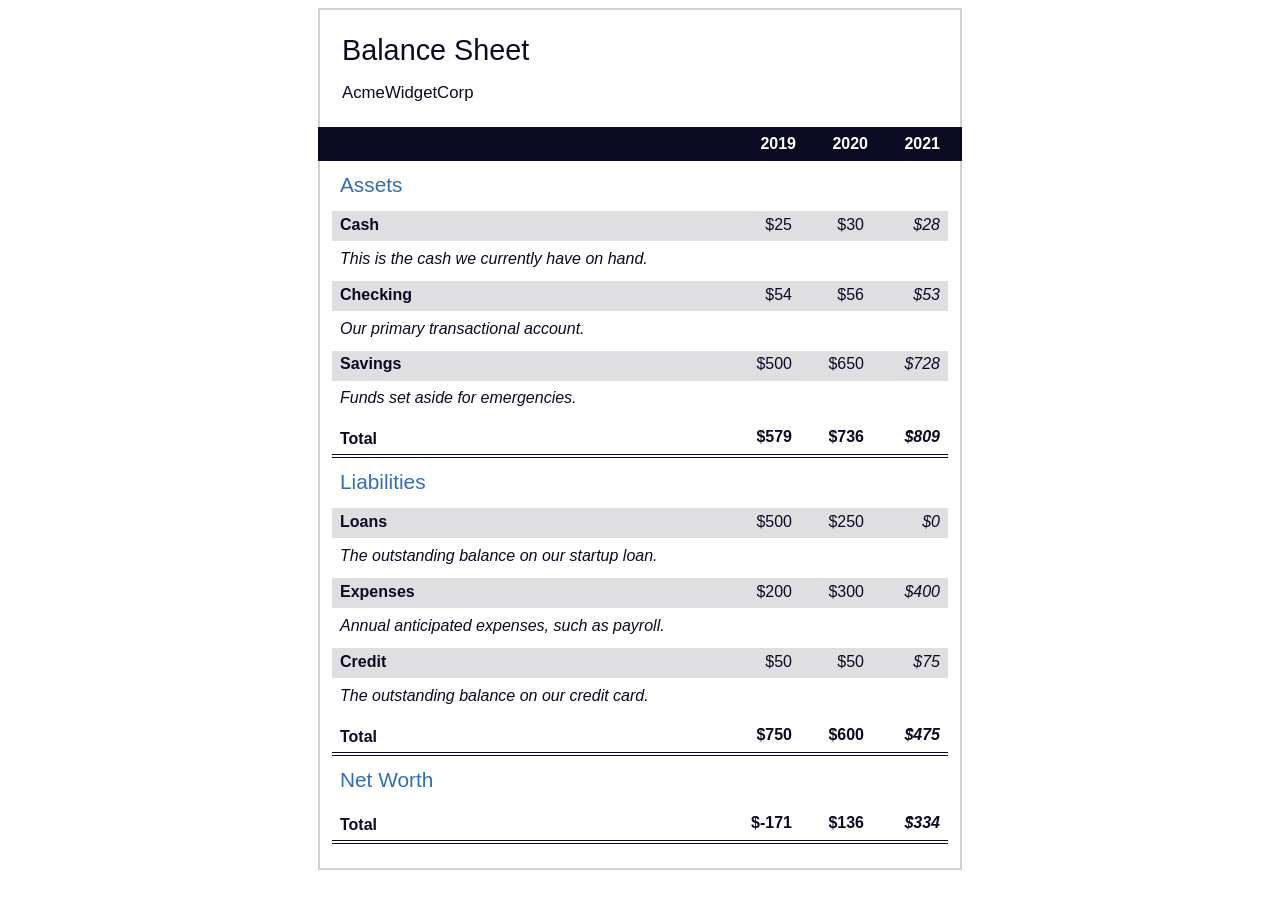
<file: balance finaciero/index.html>
<!DOCTYPE html>
<html lang="en">
    <head>
        <meta charset="UTF-8">
        <meta name="viewport" content="width=device-width, initial-scale=1.0">
        <title id="title">Balance financiero</title>
        <link rel="stylesheet" href="styles.css" />
    </head>
    <body>
        <main>
            <section>
                <h1><span class="flex">
                    <span>AcmeWidgetCorp</span>
                    <span>Balance Sheet</span>
                </span></h1>
                <div id="years" aria-hidden="true">
                    <span class="year">2019</span>
                    <span class="year">2020</span>
                    <span class="year">2021</span>
                </div>
                <div class="table-wrap">
                    <table>
                        <caption>Assets</caption>
                        <thead>
                            <tr>
                                <td></td><!--se queda en blanco, solo es para asegurar que es una tabal de 4 columnas-->
                                <th><span class="sr-only year">2019</span></th>
                                <th><span class="sr-only year">2020</span></th>
                                <th  class="current"><span class="sr-only year">2021</span></th>
                            </tr><!--tr table-row para indicar la fila de una tabla-->
                        </thead><!--thead para indicar la cabecera de una tabla-->
                        <tbody>
                            <tr class="data">
                                <th>Cash<span class="description"> This is the cash we currently have on hand.</span></th>
                                <td>$25</td>
                                <td>$30</td>
                                <td class="current">$28</td>
                            </tr>
                            <tr class="data">
                                <th>Checking <span class="description">Our primary transactional account.</span></th>
                                    <td>$54</td>
                                    <td>$56</td>
                                    <td class="current">$53</td>
                            </tr>
                            <tr class="data">
                                <th>Savings <span class="description">Funds set aside for emergencies.</span></th>
                                    <td>$500</td>
                                    <td>$650</td>
                                    <td class="current">$728</td>
                            </tr>
                            <tr class="total">
                                <th>Total <span class="sr-only">Assets</span></th>
                                    <td>$579</td>
                                    <td>$736</td>
                                    <td class="current">$809</td>
                            </tr>
                        </tbody><!--tbody para indicar el body de una tabla-->
                    </table>
                    <table>
                        <caption>Liabilities</caption>
                        <thead>
                            <tr>
                                <td></td>
                                <th><span class="sr-only">2019</span></th>
                                <th><span class="sr-only">2020</span></th>
                                <th><span class="sr-only">2021</span></th>
                            </tr>
                        </thead>
                        <tbody>
                            <tr class="data">
                                <th>Loans <span class="description">The outstanding balance on our startup loan.</span></th>
                                <td>$500</td>
                                <td>$250</td>
                                <td class="current">$0</td>
                            </tr>
                            <tr class="data">
                                <th>Expenses <span class="description">Annual anticipated expenses, such as payroll.</span></th>
                                <td>$200</td>
                                <td>$300</td>
                                <td class="current">$400</td>
                            </tr>
                            <tr class="data">
                                <th>Credit <span class="description">The outstanding balance on our credit card.</span></th>
                                <td>$50</td>
                                <td>$50</td>
                                <td class="current">$75</td>
                            </tr>
                            <tr class="total">
                                <th>Total <span class="sr-only">Liabilities</span></th>
                                <td>$750</td>
                                <td>$600</td>
                                <td class="current">$475</td>
                            </tr>
                        </tbody>
                    </table>
                    <table>
                        <caption>Net Worth</caption>
                        <thead>
                            <tr>
                                <td></td>
                                <th><span class="sr-only">2019</span></th>
                                <th><span class="sr-only">2020</span></th>
                                <th><span class="sr-only">2021</span></th>
                            </tr>
                        </thead>
                        <tbody>
                            <tr class="total">
                                <th>Total <span class="sr-only">Net Worth</span></th>
                            <td>$-171</td>
                            <td>$136</td>
                            <td class="current">$334</td>
                            </tr>
                        </tbody>
                    </table>
                </div>
            </section>
        </main>
    </body>
</html>
</file>
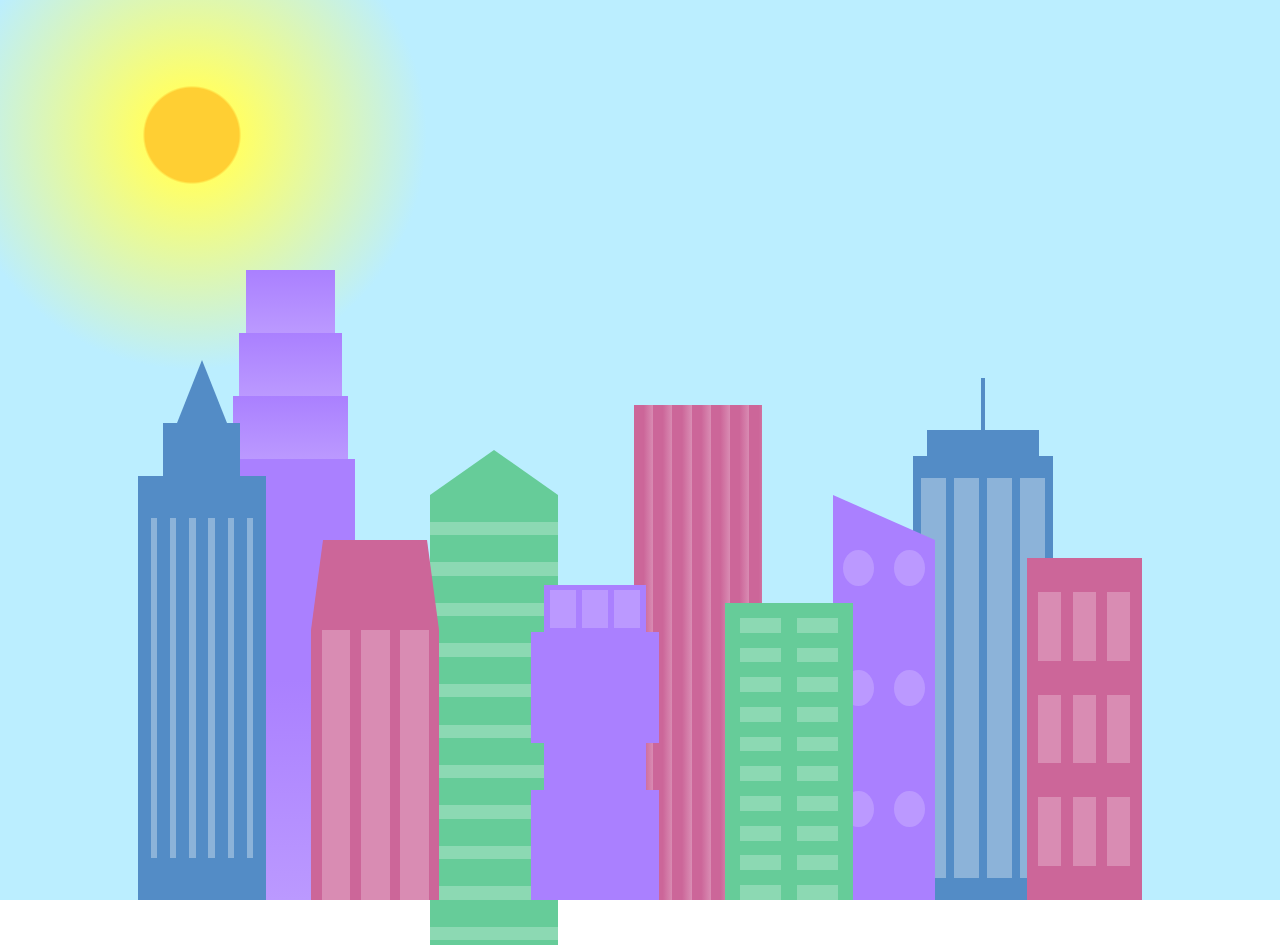
<file: ciudad/index.html>
<!DOCTYPE html>
<html lang="en">    
  <head>
    <meta charset="UTF-8">
    <title>City Skyline</title>
    <link href="styles.css" rel="stylesheet" />   
  </head>

  <body>
    <div class="background-buildings sky">
      <div></div>
      <div></div>
      <div class="bb1 building-wrap">
        <div class="bb1a bb1-window"></div>
        <div class="bb1b bb1-window"></div>
        <div class="bb1c bb1-window"></div>
        <div class="bb1d"></div>
      </div>
      <div class="bb2">
        <div class="bb2a"></div>
        <div class="bb2b"></div>
      </div>
      <div class="bb3"></div>
      <div></div>
      <div class="bb4 building-wrap">
        <div class="bb4a"></div>
        <div class="bb4b"></div>
        <div class="bb4c window-wrap">
          <div class="bb4-window"></div>
          <div class="bb4-window"></div>
          <div class="bb4-window"></div>
          <div class="bb4-window"></div>
        </div>
      </div>
      <div></div>
      <div></div>
    </div>

    <div class="foreground-buildings">
      <div></div>
      <div></div>
      <div class="fb1 building-wrap">
        <div class="fb1a"></div>
        <div class="fb1b"></div>
        <div class="fb1c"></div>
      </div>
      <div class="fb2">
        <div class="fb2a"></div>
        <div class="fb2b window-wrap">
          <div class="fb2-window"></div>
          <div class="fb2-window"></div>
          <div class="fb2-window"></div>
        </div>
      </div>
      <div></div>
      <div class="fb3 building-wrap">
        <div class="fb3a window-wrap">
          <div class="fb3-window"></div>
          <div class="fb3-window"></div>
          <div class="fb3-window"></div>
        </div>
        <div class="fb3b"></div>
        <div class="fb3a"></div>
        <div class="fb3b"></div>
      </div>
      <div class="fb4">
        <div class="fb4a"></div>
        <div class="fb4b">
          <div class="fb4-window"></div>
          <div class="fb4-window"></div>
          <div class="fb4-window"></div>
          <div class="fb4-window"></div>
          <div class="fb4-window"></div>
          <div class="fb4-window"></div>
        </div>
      </div>
      <div class="fb5"></div>
      <div class="fb6"></div>
      <div></div>
      <div></div>
    </div>
  </body>
</html>
</file>
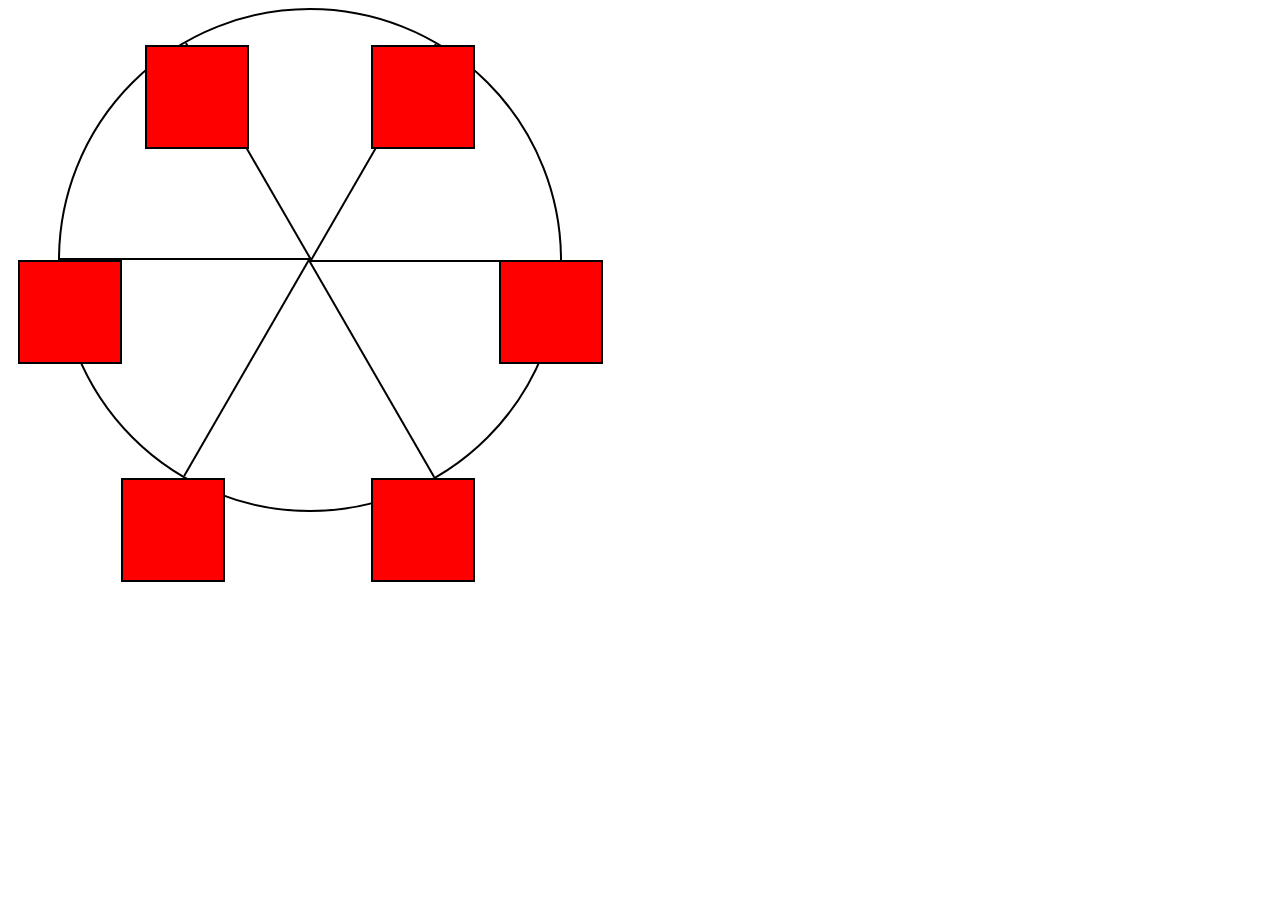
<file: CSS noria/index.html>
<!DOCTYPE html>
<html lang="en">
<head>
    <meta charset="UTF-8">
    <meta http-equiv="X-UA-Compatible" content="IE=edge">
    <meta name="viewport" content="width=device-width, initial-scale=1.0">
    <title>Ferris Wheel</title>
    <link rel="stylesheet" href="./styles.css">
</head>
<body>
    <div class="wheel">
        <span class="line"></span>
        <span class="line"></span>
        <span class="line"></span>
        <span class="line"></span>
        <span class="line"></span>
        <span class="line"></span>
        <div class="cabin"></div>
        <div class="cabin"></div>
        <div class="cabin"></div>
        <div class="cabin"></div>
        <div class="cabin"></div>
        <div class="cabin"></div>
    </div>
</body>
</html>
</file>
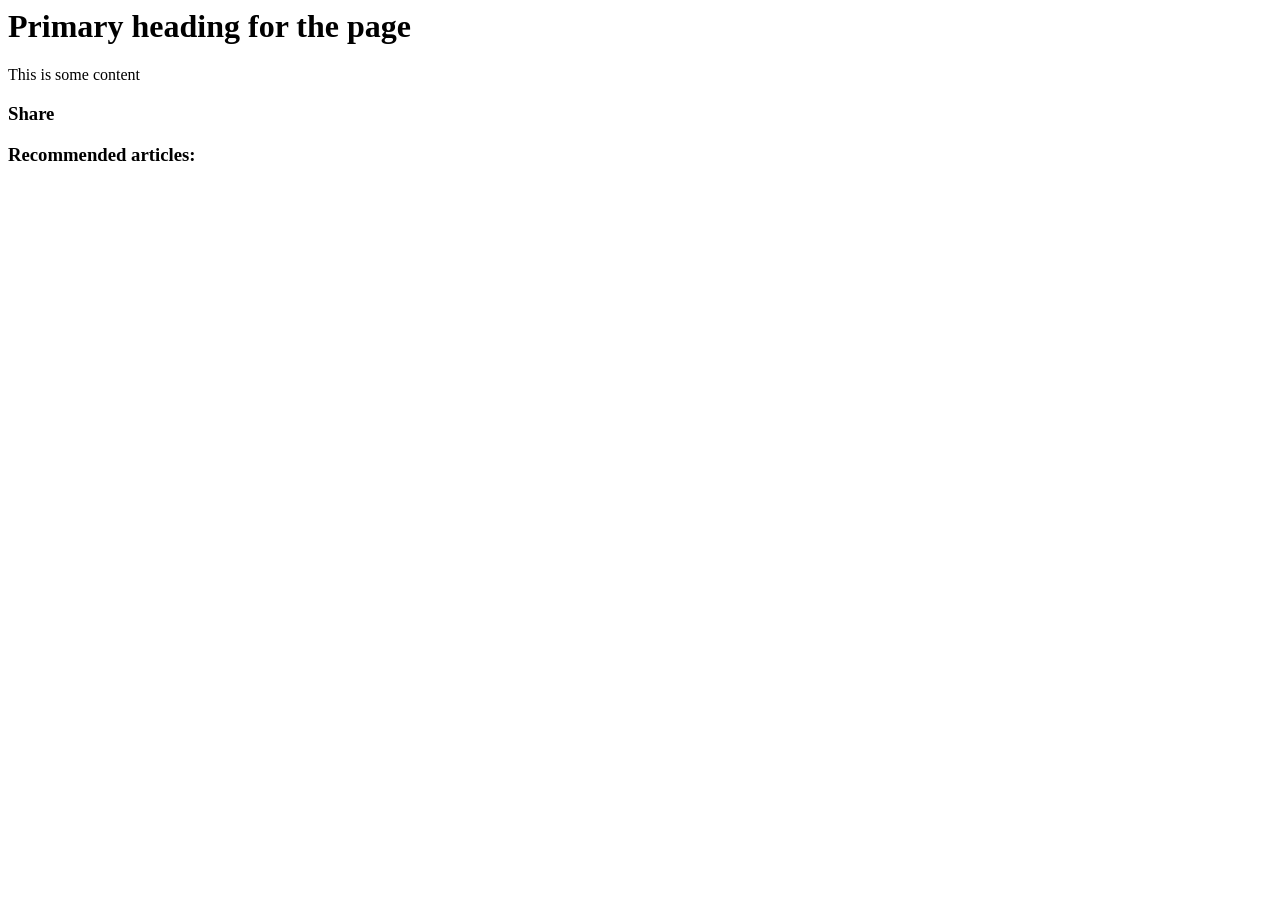
<file: ejemplo1 simple/index.html>
<!-- Simplified algorithm skipped heading levels issue -->
<body>
    <main>
      <h1>Primary heading for the page</h1> <!-- interpreted as <h1> -->
      <p>This is some content</p>
    </main>
  
    <!-- sectioning elements increase heading levels -->
    <aside aria-label="Side bar"> <!-- aria-label does not contribute -->
      <section>
        <h1>Share</h1> <!-- interpreted as <h3> -->
        <ul>
          <!-- list of social media links -->
        </ul>
      </section>
  
      <section>
        <h1>Recommended articles:</h1>  <!-- interpreted as <h3> -->
        <ul>
          <!-- list of recommended articles -->
        </ul>
      </section>
    </aside>
  </body>
</file>
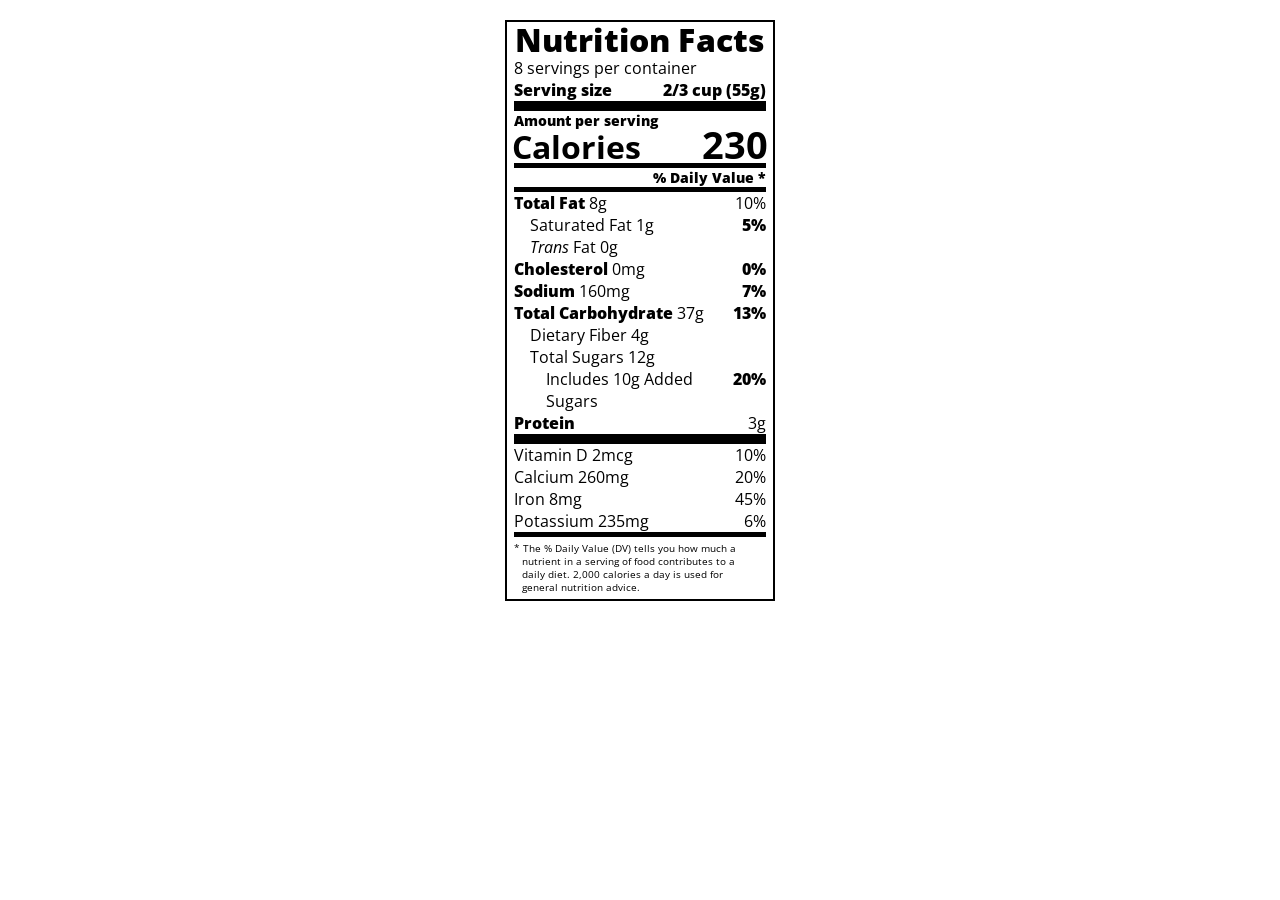
<file: etiqueta comida/index.html>
<!DOCTYPE html>
<html lang="en">

<head>
    <meta charset="UTF-8">
    <title>Nutrition Label</title>
<link href="https://fonts.googleapis.com/css?family=Open+Sans:400,700,800" rel="stylesheet">
<link href="styles.css" rel="stylesheet">
</head>

<body>
    <div class="label">
        <header>
            <h1 class="bold">Nutrition Facts</h1>
            <p>8 servings per container</p>
            <p class="bold">Serving size <span>2/3 cup (55g)</span></p>
        </header>
        <div class="divider large"></div>
        <div class="calories-info">
            <div class="left-container">
                <h2 class="bold small-text">Amount per serving</h2>
                <p>Calories</p>
            </div>
            <span>230</span>
        </div>
        <div class="divider medium"></div>
        <div class="daily-value small-text"><p class="bold right no-divider">% Daily Value *</p></div>
        <div class="divider medium"></div>
        <p><span><span class="bold">Total Fat</span> 8g</span> <span>10%</span></p>
        <p class="indent no-divider">Saturated Fat 1g <span class="bold">5%</span></p>
        <div class="divider"></div>
        <p class="indent no-divider"><span><i>Trans</i> Fat 0g</span></p>
        <div class="divider"></div>
        <p><span><span class="bold">Cholesterol</span> 0mg</span> <span class="bold">0%</span></p>
        <p><span><span class="bold">Sodium</span> 160mg</span> <span class="bold">7%</span></p>
        <p><span><span class="bold">Total Carbohydrate</span> 37g</span> <span class="bold">13%</span></p>
        <p class="indent no-divider">Dietary Fiber 4g</p>
        <div class="divider"></div>
        <p class="indent no-divider">Total Sugars 12g</p>
        <div class="divider double-indent"></div>
        <p class="double-indent no-divider">Includes 10g Added Sugars <span class="bold">20%</span></p>
        <div class="divider"></div>
        <p class="no-divider"><span class="bold">Protein</span> 3g</p>
        <div class="divider large"></div>
        <p>Vitamin D 2mcg <span>10%</span></p>
        <p>Calcium 260mg <span>20%</span></p>
        <p>Iron 8mg <span>45%</span></p>
        <p class="no-divider">Potassium 235mg <span>6%</span></p>
        <div class="divider medium"></div>
        <p class="note">* The % Daily Value (DV) tells you how much a nutrient in a serving of food contributes to a daily diet. 2,000 calories a day is used for general nutrition advice.</p>
    
    </div>
   </body>
</html>
</file>
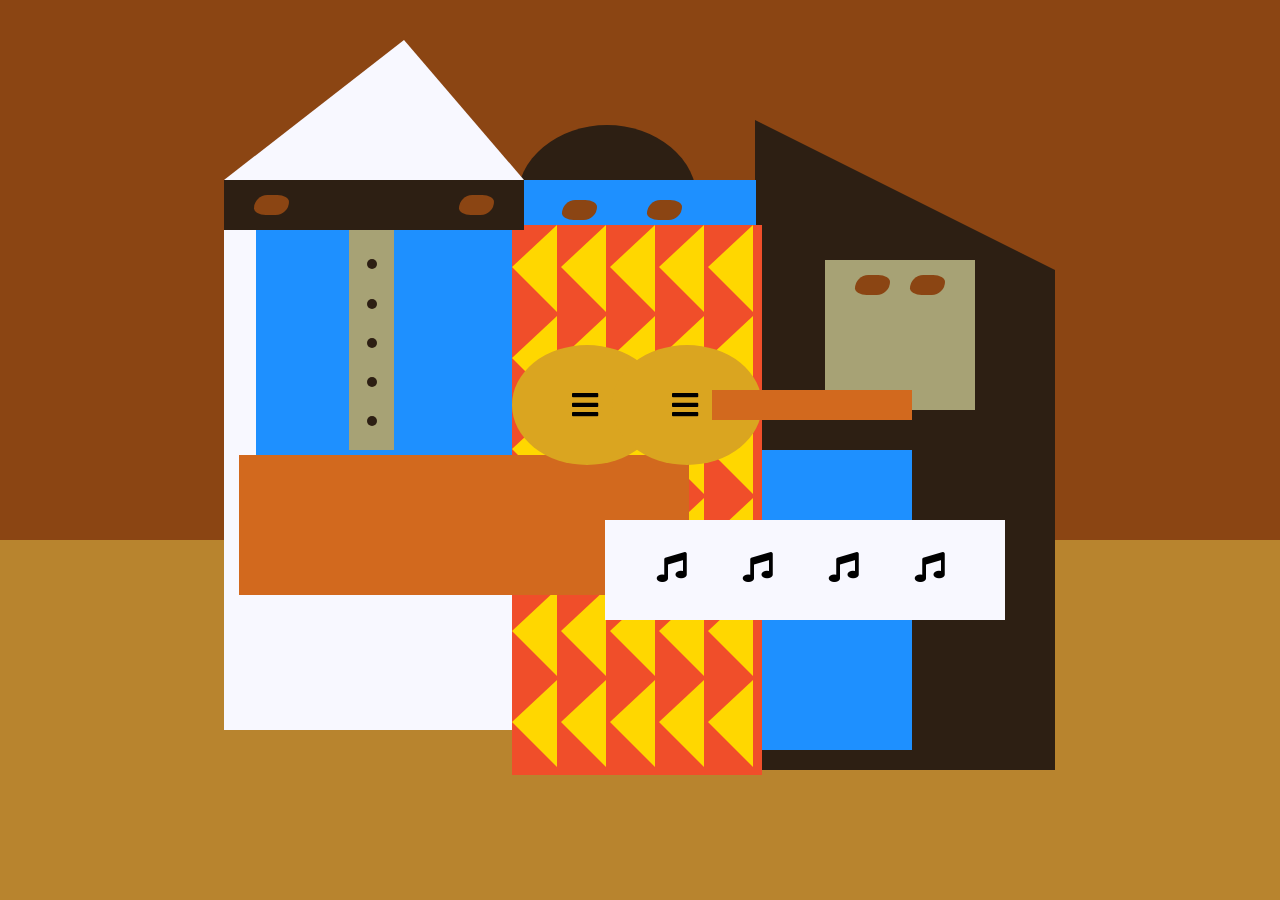
<file: Piccasso/index.html>
<!DOCTYPE html>
<html lang="en">
  <head>
    <meta charset="utf-8">
    <title>Picasso Painting</title>
    <link rel="stylesheet" href="./styles.css" />
    <link rel="stylesheet" href="https://use.fontawesome.com/releases/v5.8.2/css/all.css">
  </head>
  <body>
    <div id="back-wall"></div>
    <div class="characters">
      <div id="offwhite-character">
        <div id="white-hat"></div>
        <div id="black-mask">
          <div class="eyes left"></div>
          <div class="eyes right"></div>
        </div>
        <div id="gray-instrument">
          <div class="black-dot"></div>
          <div class="black-dot"></div>
          <div class="black-dot"></div>
          <div class="black-dot"></div>
          <div class="black-dot"></div>
        </div>
        <div id="tan-table"></div>
      </div>
      <div id="black-character">
        <div id="black-hat"></div>
        <div id="gray-mask">
          <div class="eyes left"></div>
          <div class="eyes right"></div>
        </div>
        <div id="white-paper">
          <i class="fas fa-music"></i>
          <i class="fas fa-music"></i>
          <i class="fas fa-music"></i>
          <i class="fas fa-music"></i>
        </div>
      </div>
      <div class="blue" id="blue-left"></div>
      <div class="blue" id="blue-right"></div>
      <div id="orange-character">
        <div id="black-round-hat"></div>
        <div id="eyes-div">
          <div class="eyes left"></div>
          <div class="eyes right"></div>
        </div>
        <div id="triangles">
          <div class="triangle"></div>
          <div class="triangle"></div>
          <div class="triangle"></div>
          <div class="triangle"></div>
          <div class="triangle"></div>
          <div class="triangle"></div>
          <div class="triangle"></div>
          <div class="triangle"></div>
          <div class="triangle"></div>
          <div class="triangle"></div>
          <div class="triangle"></div>
          <div class="triangle"></div>
          <div class="triangle"></div>
          <div class="triangle"></div>
          <div class="triangle"></div>
          <div class="triangle"></div>
          <div class="triangle"></div>
          <div class="triangle"></div>
          <div class="triangle"></div>
          <div class="triangle"></div>
          <div class="triangle"></div>
          <div class="triangle"></div>
          <div class="triangle"></div>
          <div class="triangle"></div>
          <div class="triangle"></div>
          <div class="triangle"></div>
          <div class="triangle"></div>
          <div class="triangle"></div>
          <div class="triangle"></div>
          <div class="triangle"></div>
        </div>
        <div id="guitar">
          <div class="guitar" id="guitar-left">
            <i class="fas fa-bars"></i>
          </div>
          <div class="guitar" id="guitar-right">
            <i class="fas fa-bars"></i>
          </div>
          <div id="guitar-neck"></div>
        </div>
      </div>
    </div>
  </body>
</html>
</file>
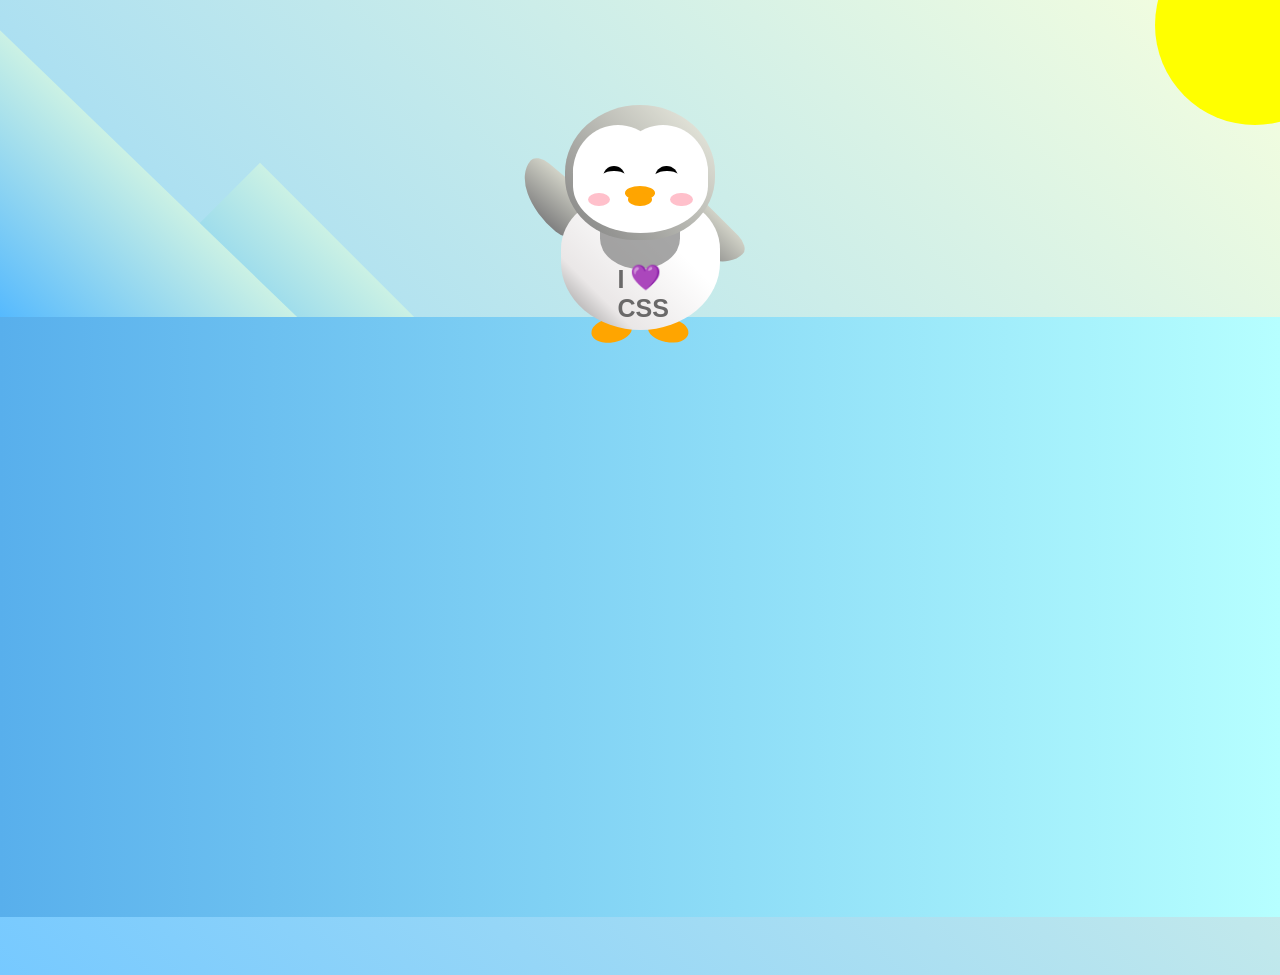
<file: pinguino/index.html>
<!DOCTYPE html>
<html lang="en">
  <head>
    <meta charset="UTF-8" />
    <link rel="stylesheet" href="./styles.css" />
    <title>Penguin</title>
    <meta name="viewport" content="width=device-width, initial-scale=1.0" />
  </head>

  <body>
    <div class="left-mountain"></div>
    <div class="back-mountain"></div>
    <div class="sun"></div>
    <div class="penguin">
      <div class="penguin-head">
        <div class="face left"></div>
        <div class="face right"></div>
        <div class="chin"></div>
        <div class="eye left">
          <div class="eye-lid"></div>
        </div>
        <div class="eye right">
          <div class="eye-lid"></div>
        </div>
        <div class="blush left"></div>
        <div class="blush right"></div>
        <div class="beak top"></div>
        <div class="beak bottom"></div>
      </div>
      <div class="shirt">
        <div>💜</div>
        <p>I CSS</p>
      </div> 
      <div class="penguin-body">
        <div class="arm left"></div>
        <div class="arm right"></div>
        <div class="foot left"></div>
        <div class="foot right"></div>
      </div>
    </div>

    <div class="ground"></div>
  </body>
</html>
</file>
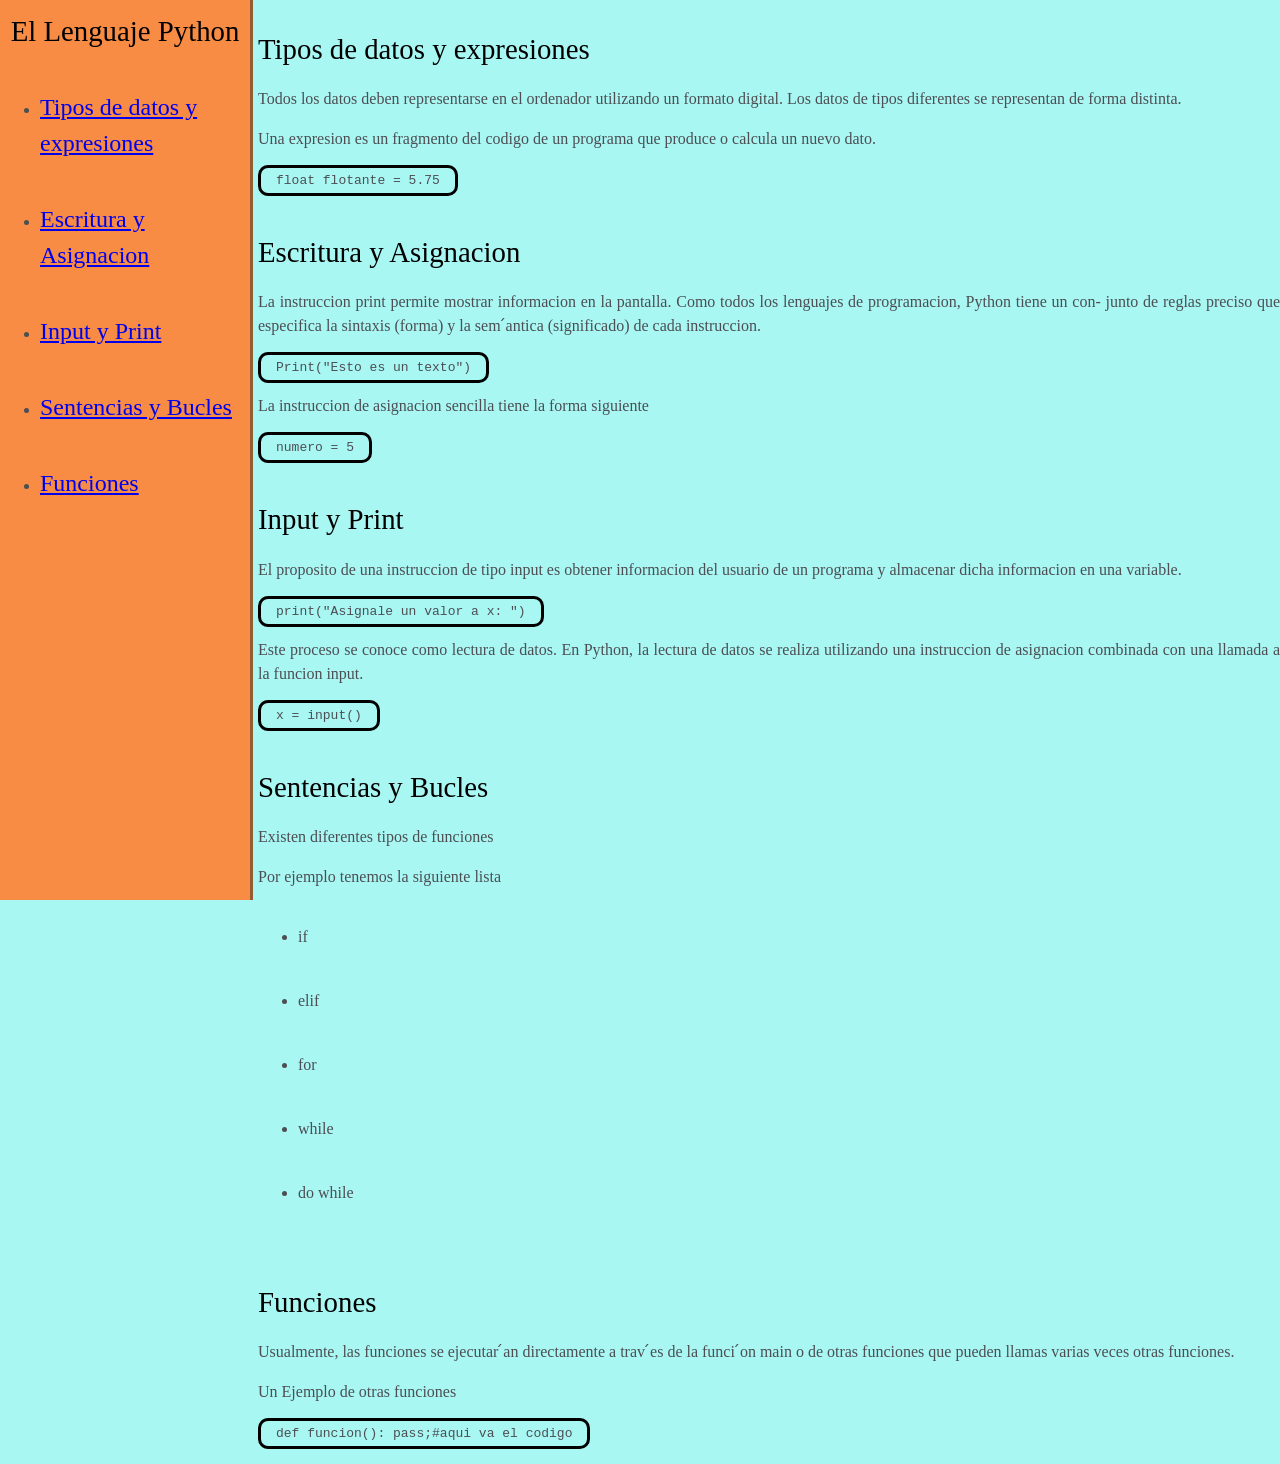
<file: Proyecto 3 - documentacion/index.html>
<!DOCTYPE html>
<html lang="en">
<head>
    <meta charset="UTF-8">
    <meta name="viewport" content="width=device-width, initial-scale=1.0">
    <title>Python</title>
    <link rel="stylesheet" href="styles.css" />
</head>
<body>
    <nav id="navbar">
        <header>El Lenguaje Python</header>
        <ul>
            <li><a class="nav-link" href="#Tipos_de_datos_y_expresiones">Tipos de datos y expresiones</a></li>
            <li><a class="nav-link" href="#Escritura_y_Asignacion">Escritura y Asignacion</a></li>
            <li><a class="nav-link" href="#Input_y_Print">Input y Print</a></li>
            <li><a class="nav-link" href="#Sentencias_y_Bucles">Sentencias y Bucles</a></li>
            <li><a class="nav-link" href="#Funciones">Funciones</a></li>
        </ul>
    </nav>
    <main id="main-doc">
        <section class="main-section" id="Tipos_de_datos_y_expresiones">
            <header>Tipos de datos y expresiones</header>
            <p>Todos los datos deben representarse en el ordenador utilizando un
                formato digital. Los datos de tipos diferentes se representan de forma
                distinta.</p>
            <p>Una expresion es un fragmento del codigo de un programa que
                produce o calcula un nuevo dato.</p> 
            <code>float flotante = 5.75 </code>           
        </section>
        <section class="main-section" id="Escritura_y_Asignacion">
            <header>Escritura y Asignacion</header>
            <p>La instruccion print permite mostrar informacion en la pantalla.
                Como todos los lenguajes de programacion, Python tiene un con-
                junto de reglas preciso que especifica la sintaxis (forma) y la
                sem ́antica (significado) de cada instruccion.</p>
            <code>Print("Esto es un texto")</code>
            <p>La instruccion de asignacion sencilla tiene la forma siguiente</p>
            <code>numero = 5</code>
        </section>
        <section class="main-section" id="Input_y_Print">
            <header>Input y Print</header>
            <p>El proposito de una instruccion de tipo input es obtener informacion
                del usuario de un programa y almacenar dicha informacion en una
                variable.</p>
                <code>print("Asignale un valor a x: ")</code>
            <p>Este proceso se conoce como lectura de datos.
                En Python, la lectura de datos se realiza utilizando una instruccion
                de asignacion combinada con una llamada a la funcion input.</p>
                <code>x = input()</code>
        </section>
        <section class="main-section" id="Sentencias_y_Bucles">
            <header>Sentencias y Bucles</header>
            <p>Existen diferentes tipos de funciones</p>
            <p>Por ejemplo tenemos la siguiente lista</p>
            <ul>
                <li>if</li>
                <li>elif</li>
                <li>for</li>
                <li>while</li>
                <li>do while</li>
            </ul>
        </section>
        <section class="main-section" id="Funciones">
            <header>Funciones</header>
            <p>Usualmente, las funciones se ejecutar ́an directamente
                a trav ́es de la funci ́on main o de otras funciones que pueden llamas
                varias veces otras funciones.</p>
            <p>Un Ejemplo de otras funciones</p>
            <code>def funcion():
                    pass;#aqui va el codigo
            </code>
        </section>
    </main>
</body>
</html>
</file>
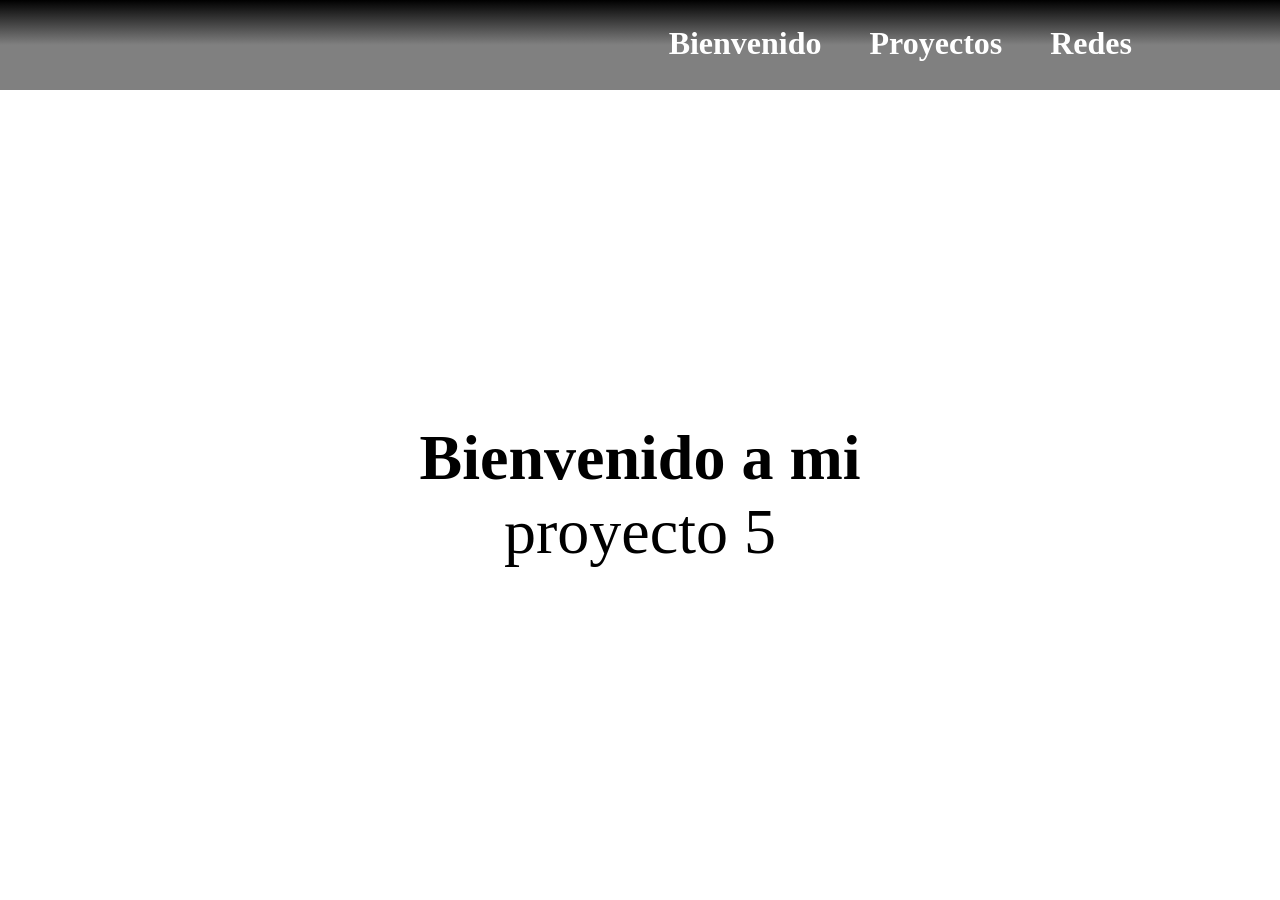
<file: Proyecto 5 - Portafolio/index.html>
<!DOCTYPE html>
<html lang="en">
<head>
    <meta charset="UTF-8">
    <meta http-equiv="X-UA-Compatible" content="IE=edge">
    <meta name="viewport" content="width=device-width, initial-scale=1.0">
    <title>Document</title>
    <link rel="stylesheet" href="styles.css">
</head>
<body>
    <!--inicio barra de navegacion-->
    <div class="navegacion">
        <nav class="navbar">
            <ul>
                <li><a href="#welcome-section">Bienvenido</a></li>
                <li><a href="#projects">Proyectos</a></li>
                <li><a href="#Redes">Redes</a></li>
            </ul>
        </nav>
    </div>
    <!--fin barra de navegacion-->
    <!--Inicio seccion de bienvenida-->
    <section class="welcome-section" id="welcome-section">
        <h1>Bienvenido a mi</h1>
        <p>proyecto 5</p>
    </section>
    <!--Fin seccion de bienvenida-->
    <!--INICIO seccion de proyectos-->
    <section id="projects"></section>
    <!--FIN seccion de proyectos-->
</body>
</html>
</file>
<file: balance finaciero/styles.css>
/*modelo de caja para html*/
html {
    box-sizing: border-box;
}

body {
    font-family: sans-serif;
    color: #0a0a23
}

/*para asegurar que los elementos estén completamente ocultos visualmente.*/
span[class~="sr-only"] {
  border: 0 !important;
  clip: rect(1px, 1px, 1px, 1px) !important;
  clip-path: inset(50%) !important;
  -webkit-clip-path: inset(50%) !important;
  height: 1px !important;
  width: 1px !important;
  position: absolute !important;
  overflow: hidden !important;
  white-space: nowrap !important;
  padding: 0 !important;
  margin: -1px !important;
}

/*centramos h1*/
h1 {
    max-width: 37.25rem;
    margin: 0 auto;
    padding: 1.5rem 1.25rem;
}

h1 .flex {
    display: flex;/*habilita el diseño de flexbox*/
    flex-direction: column-reverse; /*invierte el orden de los elementos*/
    gap: 1rem; /*separa los elementos*/
}

h1 .flex span:first-of-type{/*selecciona el primer elemento span de h1*/
    font-size: 0.7em
  }

  h1 .flex span:last-of-type {
    font-size: 1.2em;
  
  }
/*centramos section y como la tabla esta adentro tambien se centra*/
  section {
    max-width: 40rem;
    margin: 0 auto;
    border: 2px solid #d0d0d5;/*ponemos solid al margin para que se vea*/
  }

  #years {
    display: flex;
    justify-content: flex-end;/*justifica el contenido pegandolo a la izquierda*/
    position: sticky;
    top: 0;
    background: #0a0a23;
    color: #fff;
  z-index: 999;
  padding: 0.5rem calc(1.25rem + 2px) 0.5rem 0;
  margin: 0 -2px;
  }

  #years span[class]{/*apunta a cualquier span con un atributo class*/
    font-weight: bold;/*pone las letras en negritas*/
    width: 4.5rem;
    text-align: right;
  }

  span/*:not(.sr-only)*/ {/*para descartar los cambios a los span .sr-only incluido en el selector de arriba*/
    font-weight: normal;
  }

  .table-wrap {
    padding: 0 0.75rem 1.5rem 0.75rem;
  }

  table {
    border-collapse: collapse;
    border: 0;
    width: 100%;
    position: relative;
    margin-top: 3rem;
  }
  
  table caption {
    color: #356eaf;
    font-size: 1.3em;
    font-weight: normal;
    position: absolute;
  top: -2.25rem;
  left: 0.5rem;
  }

  tbody td {
    width: 100vw;/*un ancho que rellena el viewport*/
    min-width:  4rem;
    max-width: 4rem;
  }

  tbody th {
    width: calc(100% - 12rem);
  }

  tr[class="total"] {/*apunta a los tr con la clase total*/
    border-bottom: 4px double #0a0a23;
    font-weight: bold;
  }

  tr[class="total"] th {
    text-align: left;
    padding: 0.5rem 0 0.25rem 0.5rem;
  }

  tr.total td {
    text-align: right;
    padding: 0 0.25rem;
  }

  tr.total td:nth-of-type(3){
    padding: 0.5rem;
  }

  tr.total:hover {/*cambia el fondo cuando el mouse esta encima*/
    background-color: #99c9ff
  }

  td[class="current"]{
    font-style: italic;/*cambia el estilo de las letras a italic*/
  }

  tr.data {/*el fondo gris de lo tr class data*/
    background-image: linear-gradient(to bottom, #dfdfe2 1.845rem, white 1.845rem);
  }

  tr.data th {/*seleciona los th dentro los tr-class-data*/
    text-align: left;
    padding-top: 0.3rem;
    padding-left: 0.5rem;
  }

  tr.data th .description {/*seleciona los th-class-description dentro los tr-class-data*/
    display: block;
  font-weight: normal;
  font-style: italic;
  padding: 1rem 0 0.75rem;
  margin-right: -13.5rem;
  }

  tr.data td {
    text-align: right;
    padding:0.3rem 0.25rem 0;
    vertical-align: top;
  }

  tr.data  td:last-of-type{
    padding-right: 0.5rem
  }
</file>
<file: ciudad/styles.css>
:root {
    --building-color1: #aa80ff;
    --building-color2: #66cc99;
    --building-color3: #cc6699;
    --building-color4: #538cc6;
    --window-color1: #bb99ff;
    --window-color2: #8cd9b3;
    --window-color3: #d98cb3;
    --window-color4: #8cb3d9;
  }
  
  * {
    box-sizing: border-box;
  }
  
  body {
    height: 100vh;
    margin: 0;
    overflow: hidden;
  }
  
  .background-buildings, .foreground-buildings {
    width: 100%;
    height: 100%;
    display: flex;
    align-items: flex-end;
    justify-content: space-evenly;
    position: absolute;
    top: 0;
  }
  
  .building-wrap {
    display: flex;
    flex-direction: column;
    align-items: center;
  }
  
  .window-wrap {
    display: flex;
    align-items: center;
    justify-content: space-evenly;
  }
  
  .sky {
    background: radial-gradient(
        closest-corner circle at 15% 15%,
        #ffcf33,
        #ffcf33 20%,
        #ffff66 21%,
        #bbeeff 100%
      );
  }
  
  /* BACKGROUND BUILDINGS - "bb" stands for "background building" */
  .bb1 {
    width: 10%;
    height: 70%;
  }
  
  .bb1a {
    width: 70%;
  }
  
  .bb1b {
    width: 80%;
  }
  
  .bb1c {
    width: 90%;
  }
  
  .bb1d {
    width: 100%;
    height: 70%;
    background: linear-gradient(
        var(--building-color1) 50%,
        var(--window-color1)
      );
  }
  
  .bb1-window {
    height: 10%;
    background: linear-gradient(
        var(--building-color1),
        var(--window-color1)
      );
  }
  
  .bb2 {
    width: 10%;
    height: 50%;
  }
  
  .bb2a {
    border-bottom: 5vh solid var(--building-color2);
    border-left: 5vw solid transparent;
    border-right: 5vw solid transparent;
  }
  
  .bb2b {
    width: 100%;
    height: 100%;
    background: repeating-linear-gradient(
        var(--building-color2),
        var(--building-color2) 6%,
        var(--window-color2) 6%,
        var(--window-color2) 9%
      );
  }
  
  .bb3 {
    width: 10%;
    height: 55%;
    background: repeating-linear-gradient(
        90deg,
        var(--building-color3),
        var(--building-color3),
        var(--window-color3) 15%
      );
  }
  
  .bb4 {
    width: 11%;
    height: 58%;
  }
  
  .bb4a {
    width: 3%;
    height: 10%;
    background-color: var(--building-color4);
  }
  
  .bb4b {
    width: 80%;
    height: 5%;
    background-color: var(--building-color4);
  }
  
  .bb4c {
    width: 100%;
    height: 85%;
    background-color: var(--building-color4);
  }
  
  .bb4-window {
    width: 18%;
    height: 90%;
    background-color: var(--window-color4);
  }
  
  /* FOREGROUND BUILDINGS - "fb" stands for "foreground building" */
  .fb1 {
    width: 10%;
    height: 60%;
  }
  
  .fb1a {
    border-bottom: 7vh solid var(--building-color4);
    border-left: 2vw solid transparent;
    border-right: 2vw solid transparent;
  }
  
  .fb1b {
    width: 60%;
    height: 10%;
    background-color: var(--building-color4);
  }
  
  .fb1c {
    width: 100%;
    height: 80%;
    background: repeating-linear-gradient(
        90deg,
        var(--building-color4),
        var(--building-color4) 10%,
        transparent 10%,
        transparent 15%
      ),
      repeating-linear-gradient(
        var(--building-color4),
        var(--building-color4) 10%,
        var(--window-color4) 10%,
        var(--window-color4) 90%
      );
  }
  
  .fb2 {
    width: 10%;
    height: 40%;
  }
  
  .fb2a {
    width: 100%;
    border-bottom: 10vh solid var(--building-color3);
    border-left: 1vw solid transparent;
    border-right: 1vw solid transparent;
  }
  
  .fb2b {
    width: 100%;
    height: 75%;
    background-color: var(--building-color3);
  }
  
  .fb2-window {
    width: 22%;
    height: 100%;
    background-color: var(--window-color3);
  }
  
  .fb3 {
    width: 10%;
    height: 35%;
  }
  
  .fb3a {
    width: 80%;
    height: 15%;
    background-color: var(--building-color1);
  }
  
  .fb3b {
    width: 100%;
    height: 35%;
    background-color: var(--building-color1);
  }
  
  .fb3-window {
    width: 25%;
    height: 80%;
    background-color: var(--window-color1);
  }
  
  .fb4 {
    width: 8%;
    height: 45%;
    position: relative;
    left: 10%;
  }
  
  .fb4a {
    border-top: 5vh solid transparent;
    border-left: 8vw solid var(--building-color1);
  }
  
  .fb4b {
    width: 100%;
    height: 89%;
    background-color: var(--building-color1);
    display: flex;
    flex-wrap: wrap;
  }
  
  .fb4-window {
    width: 30%;
    height: 10%;
    border-radius: 50%;
    background-color: var(--window-color1);
    margin: 10%;
  }
  
  .fb5 {
    width: 10%;
    height: 33%;
    position: relative;
    right: 10%;
    background: repeating-linear-gradient(
        var(--building-color2),
        var(--building-color2) 5%,
        transparent 5%,
        transparent 10%
      ),
      repeating-linear-gradient(
        90deg,
        var(--building-color2),
        var(--building-color2) 12%,
        var(--window-color2) 12%,
        var(--window-color2) 44%
      );
  }
  
  .fb6 {
    width: 9%;
    height: 38%;
    background: repeating-linear-gradient(
        90deg,
        var(--building-color3),
        var(--building-color3) 10%,
        transparent 10%,
        transparent 30%
      ),
      repeating-linear-gradient(
        var(--building-color3),
        var(--building-color3) 10%,
        var(--window-color3) 10%,
        var(--window-color3) 30%
      );
  }
  
  @media (max-width: 1000px) {
    :root {
      --building-color1: #000;
      --building-color2: #000;
      --building-color3: #000;
      --building-color4: #000;
      --window-color1: #777;
      --window-color2: #777;
      --window-color3: #777;
      --window-color4: #777;
    }
    .sky {
      background: radial-gradient(
          closest-corner circle at 15% 15%,
          #ccc,
          #ccc 20%,
          #445 21%,
          #223 100%
        );
    }
  }
</file>
<file: CSS noria/styles.css>
.wheel {
    border: 2px solid black;
    border-radius: 50%;
    margin-left: 50px;
    position: absolute; /* esto lo puso en la esquina izquierda arriba y lo dejo redondo*/
    height: 55vw;
    width: 55vw;
    max-width: 500px;
    max-height: 500px;
    animation-name: wheel; /*esto vincula el @keyframes*/
  animation-duration: 10s;/*tiempo de duracion de la animacion*/
  animation-iteration-count: infinite; /*se repetira de manera infinita*/
  animation-timing-function: linear; /*de manera linear osea termina y vuelve a empear*/
  }

  .line {
    background-color: black;
    width: 50%;
    height: 2px;
    position: absolute;/*esto hizo que las lineas aparecieran*/
    left: 50%;
    top: 50%;
    transform-origin: 0% 0%;
  }

  .line:nth-of-type(2) {
    transform: rotate(60deg);
  }
  .line:nth-of-type(3) {
    transform: rotate(120deg);
  }
  .line:nth-of-type(4) {
    transform: rotate(180deg);
  }
  .line:nth-of-type(5) {
    transform: rotate(240deg);
  }
  .line:nth-of-type(6) {
    transform: rotate(300deg);
  }
  
  .cabin {
    background-color: red;
    width: 20%;
    height: 20%;
    position: absolute;
    border: 2px solid;
    transform-origin: 50% 0%;
    animation: cabins 10s ease-in-out infinite;
  }
  
  .cabin:nth-of-type(1) {
    right: -8.5%;
    top: 50%;
  }
  .cabin:nth-of-type(2) {
    right: 17%;
    top: 93.5%;
  }
  .cabin:nth-of-type(3) {
    right: 67%;
    top: 93.5%;
  }
  .cabin:nth-of-type(4) {
    left: -8.5%;
    top: 50%;
  }
  .cabin:nth-of-type(5) {
    left: 17%;
    top: 7%;
  }
  .cabin:nth-of-type(6) {
    right: 17%;
    top: 7%;
  }

  @keyframes wheel {
    0% {
       transform: rotate(0deg); /*esto iniciara una animacion sin ninguna rotacion*/
      
    }
    25%{
        background-color: yellow; /*en 25% se vuelve amarillo*/
      }
    50%{
        background-color: purple;
    }
    75%{
        background-color: yellow;
      }
    100% {
        transform: rotate(360deg);/*al ponder esto la animacion da una vuelta entera*/
      }
   
 }

 @keyframes cabins {
    0% {
       transform: rotate(0deg); /*esto iniciara una animacion sin ninguna rotacion*/
      
    }
    25%{
      background-color: yellow; /*en 25% se vuelve amarillo*/
    }
  50%{
      background-color: purple;
  }
  75%{
      background-color: yellow;
    }
    100% {
        transform: rotate(-360deg);/*al ponder esto la animacion da una vuelta entera*/
      }
   
 }
</file>
<file: etiqueta comida/styles.css>
* {
    box-sizing: border-box;
}

html {
    font-size: 16px;
}

body {
    font-family: 'Open Sans', sans-serif;
}

.label {
    border: 2px solid black;
    width: 270px;
    margin: 20px auto;
    padding: 0 7px;
}

header h1 {
    
    text-align: center;/*alinea texto al centro*/
    margin: -4px 0;
    letter-spacing: 0.15px;/*ajusta el espacio entre cada caracter*/
}

.bold {
    font-weight: 800;
}

p {
    margin: 0;
    display: flex;
    justify-content: space-between;
}

.large {
    height: 10px;

}

.large, .medium {
    background-color:black;
    border: 0;
}

.small-text {
    font-size: 0.85rem;
}

.calories-info h2 {
    margin:0;
}

.calories-info {
    display: flex;
    justify-content: space-between;
    align-items: flex-end;/*alinea algo al final de la linea*/
}

.left-container p{
    margin: -5px -2px;
    font-size: 2em;
    font-weight: 700;/*weight el grosor*/
}

.calories-info span {
    font-size: 2.4em;
    font-weight: 700;
    margin: -7px -2px;
}

.medium {
    height: 5px;
}

.right {
    justify-content: flex-end;
}

.indent {
    margin-left: 1em;
}

.daily-value p:not(.no-divider){
    border-bottom: 1px solid #888989
}

.double-indent {
    margin-left: 2em;
}

.note {
    font-size: 0.6rem;
    margin: 5px 0;
    padding: 0 8px;
    text-indent: -8px
}
</file>
<file: Piccasso/styles.css>
body {
  background-color: rgb(184, 132, 46);
}

#back-wall {
  background-color: #8B4513;
  width: 100%;
  height: 60%;
  position: absolute;
  top: 0;
  left: 0;
  z-index: -1;
}

#offwhite-character {
  width: 300px;
  height: 550px;
  background-color: GhostWhite;
  position: absolute;
  top: 20%;
  left: 17.5%;
}

#white-hat {
  width: 0;
  height: 0;
  border-style: solid;
  border-width: 0 120px 140px 180px;
  border-top-color: transparent;
  border-right-color: transparent;
  border-bottom-color: GhostWhite;
  border-left-color: transparent;
  position: absolute;
  top: -140px;
  left: 0;
}

#black-mask {
  width: 100%;
  height: 50px;
  background-color: rgb(45, 31, 19);
  position: absolute;
  top: 0;
  left: 0;
  z-index: 1;
}

#gray-instrument {
  width: 15%;
  height: 40%;
  background-color: rgb(167, 162, 117);
  position: absolute;
  top: 50px;
  left: 125px;
  z-index: 1;
}

.black-dot {
  width: 10px;
  height: 10px;
  background-color: rgb(45, 31, 19);
  border-radius: 50%;
  display: block;
  margin: auto;
  margin-top: 65%;
}

#tan-table {
  width: 450px;
  height: 140px;
  background-color: #D2691E;
  position: absolute;
  top: 275px;
  left: 15px;
  z-index: 1;
}

#black-character {
  width: 300px;
  height: 500px;
  background-color: rgb(45, 31, 19);
  position: absolute;
  top: 30%;
  left: 59%;
}

#black-hat {
  width: 0;
  height: 0;
  border-style: solid;
  border-width: 150px 0 0 300px;
  border-top-color: transparent;
  border-right-color: transparent;
  border-bottom-color: transparent;
  border-left-color: rgb(45, 31, 19);
  position: absolute;
  top: -150px;
  left: 0;
}

#gray-mask {
  width: 150px;
  height: 150px;
  background-color: rgb(167, 162, 117);
  position: absolute;
  top: -10px;
  left: 70px;
}

#white-paper {
  width: 400px;
  height: 100px;
  background-color: GhostWhite;
  position: absolute;
  top: 250px;
  left: -150px;
  z-index: 1;
}

.fa-music {
  display: inline-block;
  margin-top: 8%;
  margin-left: 13%;
}

.blue {
  background-color: #1E90FF;
}

#blue-left {
  width: 500px;
  height: 300px;
  position: absolute;
  top: 20%;
  left: 20%;
}

#blue-right {
  width: 400px;
  height: 300px;
  position: absolute;
  top: 50%;
  left: 40%;
}

#orange-character {
  width: 250px;
  height: 550px;
  background-color: rgb(240, 78, 42);
  position: absolute;
  top: 25%;
  left: 40%;
}

#black-round-hat {
  width: 180px;
  height: 150px;
  background-color: rgb(45, 31, 19);
  border-radius: 50%;
  position: absolute;
  top: -100px;
  left: 5px;
  z-index: -1;
}

#eyes-div {
  width: 180px;
  height: 50px;
  position: absolute;
  top: -40px;
  left: 20px;
  z-index: 3;
}

#triangles {
  width: 250px;
  height: 550px;
}

.triangle {
  width: 0;
  height: 0;
  border-style: solid;
  border-width: 42px 45px 45px 0;
  border-top-color: transparent;
  border-right-color: Gold; /* yellow */
  border-bottom-color: transparent;
  border-left-color: transparent;
  display: inline-block;
}

#guitar {
  width: 100%;
  height: 100px;
  position: absolute;
  top: 120px;
  left: 0px;
  z-index: 3;
}

.guitar {
  width: 150px;
  height: 120px;
  background-color: Goldenrod;
  border-radius: 50%;
}

#guitar-left {
  position: absolute;
  left: 0px;
}

#guitar-right {
  position: absolute;
  left: 100px;
}

.fa-bars {
  display: block;
  margin-top: 30%;
  margin-left: 40%;
}

#guitar-neck {
  width: 200px;
  height: 30px;
  background-color: #D2691E;
  position: absolute;
  top: 45px;
  left: 200px;
  z-index: 3;
}

.eyes {
  width: 35px;
  height: 20px;
  background-color: #8B4513;
  border-radius: 20px 50%;
}

.right {
  position: absolute;
  top: 15px;
  right: 30px;
}

.left {
  position: absolute;
  top: 15px;
  left: 30px;
}

.fas {
  font-size: 30px;
}
</file>
<file: pinguino/styles.css>
:root {
    --penguin-face: white;
    --penguin-picorna: orange;
    --penguin-skin: gray;
  }
  
  body {
    background: linear-gradient(45deg, rgb(118, 201, 255), rgb(247, 255, 222));
    margin: 0;
    padding: 0;
    width: 100%;
    height: 100vh;
    overflow: hidden;
  }
  
  .left-mountain {
    width: 300px;
    height: 300px;
    background: linear-gradient(rgb(203, 241, 228), rgb(80, 183, 255));
    position: absolute;
    transform: skew(0deg, 44deg);
    z-index: 2;
    margin-top: 100px;
  }
  
  .back-mountain {
    width: 300px;
    height: 300px;
    background: linear-gradient(rgb(203, 241, 228), rgb(47, 170, 255));
    position: absolute;
    z-index: 1;
    transform: rotate(45deg);
    left: 110px;
    top: 225px;
  }
  
  .sun {
    width: 200px;
    height: 200px;
    background-color: yellow;
    position: absolute;
    border-radius: 50%;
    top: -75px;
    right: -75px;
  }
  
  .penguin {
    width: 300px;
    height: 300px;
    margin: auto;
    margin-top: 75px;
    z-index: 4;
    position: relative;
    transition: transform 1s ease-in-out 0ms;
  }
  
  .penguin * {
    position: absolute;
  }
  
  .penguin:active {
    transform: scale(1.5);
    cursor: not-allowed;
  }
  
  .penguin-head {
    width: 50%;
    height: 45%;
    background: linear-gradient(
      45deg,
      var(--penguin-skin),
      rgb(239, 240, 228)
    );
    border-radius: 70% 70% 65% 65%;
    top: 10%;
    left: 25%;
    z-index: 1;
  }
  
  .face {
    width: 60%;
    height: 70%;
    background-color: var(--penguin-face);
    border-radius: 70% 70% 60% 60%;
    top: 15%;
  }
  
  .face.left {
    left: 5%;
  }
  
  .face.right {
    right: 5%;
  }
  
  .chin {
    width: 90%;
    height: 70%;
    background-color: var(--penguin-face);
    top: 25%;
    left: 5%;
    border-radius: 70% 70% 100% 100%;
  }
  
  .eye {
    width: 15%;
    height: 17%;
    background-color: black;
    top: 45%;
    border-radius: 50%;
  }
  
  .eye.left {
    left: 25%;
  }
  
  .eye.right {
    right: 25%;
  }
  
  .eye-lid {
    width: 150%;
    height: 100%;
    background-color: var(--penguin-face);
    top: 25%;
    left: -23%;
    border-radius: 50%;
  }
  
  .blush {
    width: 15%;
    height: 10%;
    background-color: pink;
    top: 65%;
    border-radius: 50%;
  }
  
  .blush.left {
    left: 15%;
  }
  
  .blush.right {
    right: 15%;
  }
  
  .beak {
    height: 10%;
    background-color: var(--penguin-picorna);
    border-radius: 50%;
  }
  
  .beak.top {
    width: 20%;
    top: 60%;
    left: 40%;
  }
  
  .beak.bottom {
    width: 16%;
    top: 65%;
    left: 42%;
  }
  
  .shirt {
    font: bold 25px Helvetica, sans-serif;
    top: 165px;
    left: 127.5px;
    z-index: 1;
    color: #6a6969;
  }
  
  .shirt div {
    font-weight:  initial;
    top: 22.5px;
    left: 12px;
  }
  
  .penguin-body {
    width: 53%;
    height: 45%;
    background: linear-gradient(
      45deg,
      rgb(134, 133, 133) 0%,
      rgb(234, 231, 231) 25%,
      white 67%
    );
    border-radius: 80% 80% 100% 100%;
    top: 40%;
    left: 23.5%;
  }
  
  .penguin-body::before {
    content: "";
    position: absolute;
    width: 50%;
    height: 45%;
    background-color: var(--penguin-skin);
    top: 10%;
    left: 25%;
    border-radius: 0% 0% 100% 100%;
    opacity: 70%;
  }
  
  .arm {
    width: 30%;
    height: 60%;
    background: linear-gradient(
      90deg,
      var(--penguin-skin),
      rgb(209, 210, 199)
    );
    border-radius: 30% 30% 30% 120%;
    z-index: -1;
  }
  
  .arm.left {
    top: 35%;
    left: 5%;
    transform-origin: top left; 
    transform: rotate(130deg) scaleX(-1);
    animation: 3s linear infinite wave;
  }
  
  .arm.right {
    top: 0%;
    right: -5%;
    transform: rotate(-45deg);
  }
  
  @keyframes wave {
    10% {
      transform: rotate(110deg) scaleX(-1);
    }
    20% {
      transform: rotate(130deg) scaleX(-1);
    }
    30% {
      transform: rotate(110deg) scaleX(-1);
    }
    40% {
      transform: rotate(130deg) scaleX(-1);
    }
  }
  
  .foot {
    width:  15%;
    height: 30%;
    background-color: var(--penguin-picorna);
    top: 85%;
    border-radius: 50%;
    z-index: -1;
  }
  
  .foot.left {
    left: 25%;
    transform: rotate(80deg);
  }
  
  .foot.right {
    right: 25%;
    transform: rotate(-80deg);
  }
  
  .ground {
    width: 100vw;
    height:calc(100vh - 300px);
    background: linear-gradient(90deg, rgb(88, 175, 236), rgb(182, 255, 255));
    z-index: 3;
    position: absolute;
    margin-top: -58px;
  }
</file>
<file: Proyecto 3 - documentacion/styles.css>
html,
body {
  min-width: 290px;
  color: #4d4e53;
  background-color: #a8f7f3;
  font-family: Monaco;
  line-height: 1.5;
}

#navbar {
  position: fixed;
  min-width: 245px;
  top: 0px;
  left: 0px;
  width: 250px;
  height: 100%;
  border-right: solid;
  border-color: rgba(0, 22, 22, 0.4);
  background-color: rgb(248, 140, 68);
}

header {
  color: black;
  margin: 10px;
  text-align: center;
  font-size: 1.8em;
  font-weight: thin;
}

#main-doc header {
  text-align: left;
  margin: 0px;
}


#main-doc {
  position: absolute;
    padding-left: 250px;
}

section {
    text-align: justify;
    padding-top: 20px;
    padding-bottom: 20px;
}

code {
    padding-top: 5px;
    padding-bottom: 5px;
    border-style: solid;
    border-color: black;
    padding-left: 15px;
    padding-right: 15px;
    border-radius: 10px;
}


@media only screen and (max-width: 815px) {
  /* For mobile phones: */

  #navbar {
    position: absolute;
    top: 0;
    padding: 0;
    margin: 0;
    width: 20%;
    height: 100%;
    z-index: 1;
  }

  #main-doc {
    position: relative;
    margin-left: 0px;
    margin-top: 270px;
  }
}



a{
    cursor: pointer;
    font-size: 1.5rem;
}

li{
    padding-top: 20px;
    padding-bottom: 20px;
}
</file>
<file: Proyecto 5 - Portafolio/styles.css>
* {
    padding: 0;
    margin: 0;
    box-sizing: border-box;
  }
/*inicio barra de navegacion*/
.navegacion {
    height: 10vh;
    width: 100%;
    background:linear-gradient(180deg, black, gray 50%);
    position: fixed;
    font-family: 'Josefin Sans';
}

nav {
    display: flex;
    justify-content: flex-end;
    padding-top: 15px;
    padding-left: 10%;
    padding-right: 10%;
    margin: 0 auto;
    font-size: 2rem;
}

nav ul li {
    list-style: none;
    display: inline-block;
    padding: 10px 20px;
}

nav ul li a {
    color: white;
    text-decoration: none;
    font-weight: bold;
}

nav ul li a:hover {
    color: #ea1538;
    transition: .3s;
}
/*fin barra de navegacion*/

/*inio seccion bienvenido*/
.welcome-section{
    padding-top: 10vh;
    display: flex;
    flex-direction: column;
    justify-content: center;
    align-items: center;
    width: 100%;
    height: 100vh;
    background-image: url(https://images5.alphacoders.com/548/548279.jpg);
}

.welcome-section h1, p {

    font-size: 4rem;
    font-style: 'Luminari', 'Courier';
}
/*fin seccion bienvenido*/
</file>
